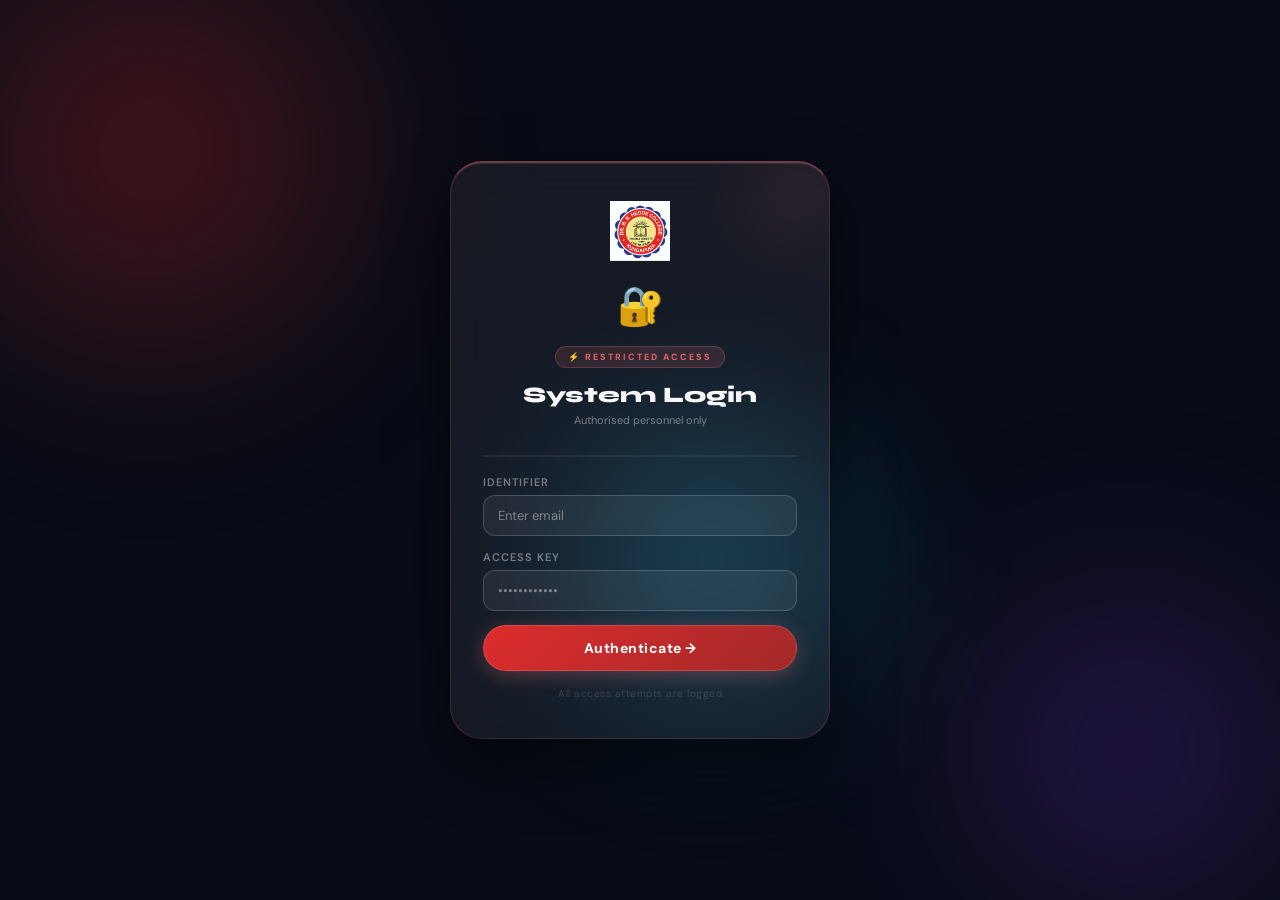
<file: frontend/admin-login.html>
<!DOCTYPE html>
<html lang="en">
<head>
<meta charset="UTF-8">
<meta name="viewport" content="width=device-width, initial-scale=1.0">
<meta name="robots" content="noindex, nofollow, noarchive, nosnippet">
<meta name="googlebot" content="noindex, nofollow">
<title>Unnati Career Portal</title>
<link rel="preconnect" href="https://fonts.googleapis.com">
<link href="https://fonts.googleapis.com/css2?family=Syne:wght@400;700;800&family=DM+Sans:wght@300;400;500;600;700&display=swap" rel="stylesheet">
<link rel="stylesheet" href="glass.css">
<style>
:root {
  --accent: hsl(0,72%,60%);
  --accent-glow: rgba(248,113,113,0.3);
  --accent-soft: rgba(248,113,113,0.12);
}
body { display:flex; align-items:center; justify-content:center; min-height:100vh; padding:20px; }
.scene__blob--1 { background: radial-gradient(circle, hsl(0,65%,40%), transparent 70%); }
.scene__blob--2 { background: radial-gradient(circle, hsl(265,60%,35%), transparent 70%); }
.page { position:relative; z-index:1; width:100%; max-width:380px; }

.card {
  padding: 38px 32px;
  background: rgba(255,255,255,0.06);
  backdrop-filter: var(--blur);
  -webkit-backdrop-filter: var(--blur);
  border: 1px solid rgba(248,113,113,0.18);
  border-top: 2px solid rgba(248,113,113,0.4);
  border-radius: var(--r-xl);
  box-shadow: 0 24px 60px rgba(0,0,0,0.6), 0 1px 0 rgba(255,255,255,0.08) inset;
  position: relative; overflow: hidden;
}
.card::before {
  content:''; position:absolute; top:-80px; right:-80px;
  width:220px; height:220px;
  background: radial-gradient(circle, rgba(248,113,113,0.08), transparent 65%);
  border-radius:50%; pointer-events:none;
}

.card-header { text-align:center; margin-bottom:28px; position:relative; z-index:1; }
.lock-icon { font-size:38px; margin-bottom:14px; animation:pulse-lock 3s ease-in-out infinite; }
@keyframes pulse-lock { 0%,100%{transform:scale(1);} 50%{transform:scale(1.07);} }
.restrict-badge {
  display:inline-block; padding:4px 12px;
  background: rgba(248,113,113,0.12);
  border: 1px solid rgba(248,113,113,0.25);
  border-radius:50px;
  font-size:9px; font-weight:700; text-transform:uppercase; letter-spacing:2px;
  color:hsl(0,72%,65%); margin-bottom:14px;
}
.card-title { font-family:var(--font-display); font-size:22px; font-weight:800; margin-bottom:5px; }
.card-sub   { font-size:11px; color:var(--text-3); }

.attempts-bar { height:2px; background:rgba(255,255,255,0.06); border-radius:1px; margin-bottom:18px; overflow:hidden; }
.attempts-fill { height:100%; width:0%; background:hsl(0,72%,60%); border-radius:1px; transition:width 0.4s; }

.fi-shake { animation: shake 0.4s ease; }
@keyframes shake { 0%,100%{transform:translateX(0);} 20%,60%{transform:translateX(-6px);} 40%,80%{transform:translateX(6px);} }

.login-btn {
  width:100%; padding:13px;
  background: linear-gradient(135deg, hsl(0,72%,52%), hsl(0,60%,40%));
  border: 1px solid rgba(255,255,255,0.15);
  border-radius:50px;
  font-size:14px; font-weight:700; color:#fff;
  cursor:pointer; font-family:var(--font);
  box-shadow: 0 4px 20px rgba(248,113,113,0.3);
  transition: all var(--dur) var(--ease);
  letter-spacing:0.5px;
}
.login-btn:hover:not(:disabled) { transform:translateY(-2px); box-shadow:0 8px 30px rgba(248,113,113,0.4); filter:brightness(1.08); }
.login-btn:disabled { opacity:0.5; cursor:not-allowed; transform:none; }

.warn-text { text-align:center; margin-top:16px; font-size:10px; color:rgba(255,255,255,0.15); letter-spacing:0.5px; }

.lockout-screen { text-align:center; padding:16px 0; display:none; }
.lockout-icon   { font-size:40px; margin-bottom:12px; }
.lockout-title  { font-family:var(--font-display); font-size:18px; font-weight:800; color:hsl(0,72%,60%); margin-bottom:8px; }
.lockout-timer  { font-size:32px; font-weight:800; color:hsl(0,72%,60%); margin:12px 0; font-variant-numeric:tabular-nums; }
.lockout-msg    { font-size:12px; color:var(--text-3); line-height:1.6; }
</style>
</head>
<body>
<div class="scene" aria-hidden="true">
  <div class="scene__blob scene__blob--1"></div>
  <div class="scene__blob scene__blob--2"></div>
  <div class="scene__blob scene__blob--3"></div>
</div>
<div id="toastContainer"></div>
<div class="page">
  <div class="card">
    <div class="card-header">
      <img src="assets/college_logo.png" alt="Logo" style="width:60px;height:60px;object-fit:contain;margin-bottom:15px;">
      <div class="lock-icon" id="lockIcon">🔐</div>
      <div class="restrict-badge">⚡ Restricted Access</div>
      <div class="card-title">System Login</div>
      <div class="card-sub">Authorised personnel only</div>
    </div>

    <div class="attempts-bar"><div class="attempts-fill" id="attemptsFill"></div></div>

    <div id="loginForm">
      <div class="field">
        <label class="field-label">Identifier</label>
        <input class="field-input" type="email" id="aEmail" placeholder="Enter email" autocomplete="off" spellcheck="false">
        <div class="field-err" id="e1">Required.</div>
      </div>
      <div class="field">
        <label class="field-label">Access Key</label>
        <input class="field-input" type="password" id="aPass" placeholder="••••••••••••" autocomplete="new-password">
        <div class="field-err" id="e2">Required.</div>
      </div>
      <div class="gen-err" id="aErr"></div>
      <button class="login-btn" id="loginBtn" onclick="doAdminLogin()">Authenticate →</button>
    </div>

    <div class="lockout-screen" id="lockoutScreen">
      <div class="lockout-icon">🚫</div>
      <div class="lockout-title">Access Suspended</div>
      <div class="lockout-timer" id="lockTimer">5:00</div>
      <div class="lockout-msg">Too many failed attempts.<br>Please wait before trying again.</div>
    </div>

    <div class="warn-text">All access attempts are logged</div>
  </div>
</div>

<script src="api.js"></script>
<script>
'use strict';
const MAX_ATTEMPTS=5, LOCKOUT_SECS=300, PFX='_sys_';
let attempts=parseInt(sessionStorage.getItem(PFX+'att')||'0');
let lockedUntil=parseInt(sessionStorage.getItem(PFX+'lk')||'0');
let lockTimerInterval=null;
(function init(){
  if(lockedUntil&&Date.now()<lockedUntil){showLockout();}
  else if(lockedUntil&&Date.now()>=lockedUntil){attempts=0;sessionStorage.removeItem(PFX+'att');sessionStorage.removeItem(PFX+'lk');}
  updateBar();
})();
async function doAdminLogin(){
  if(lockedUntil&&Date.now()<lockedUntil){showLockout();return;}
  const email=document.getElementById('aEmail').value.trim();
  const pass=document.getElementById('aPass').value.trim();
  let ok=true;
  if(!email){showE('e1');ok=false;}else hideE('e1');
  if(!pass){showE('e2');ok=false;}else hideE('e2');
  if(!ok)return;
  const btn=document.getElementById('loginBtn');
  btn.disabled=true;btn.textContent='Verifying…';
  await new Promise(r=>setTimeout(r,600+Math.random()*400));
  try{
    const res=await Auth.adminLogin(email,pass);
    setToken(res.access_token);
    setSession({id:0,name:'Admin',role:'admin'});
    attempts=0;sessionStorage.removeItem(PFX+'att');sessionStorage.removeItem(PFX+'lk');
    document.getElementById('lockIcon').textContent='✅';
    btn.textContent='Access Granted';
    btn.style.background='linear-gradient(135deg,hsl(152,69%,40%),hsl(152,60%,30%))';
    setTimeout(()=>window.location.href='app.html',700);
  }catch(err){
    attempts++;sessionStorage.setItem(PFX+'att',attempts);updateBar();
    ['aEmail','aPass'].forEach(id=>{const el=document.getElementById(id);el.classList.remove('fi-shake');void el.offsetWidth;el.classList.add('fi-shake');});
    document.getElementById('aPass').value='';
    if(attempts>=MAX_ATTEMPTS){
      lockedUntil=Date.now()+LOCKOUT_SECS*1000;sessionStorage.setItem(PFX+'lk',lockedUntil);showLockout();
    }else{
      const rem=MAX_ATTEMPTS-attempts;
      showGE('aErr',rem===1?'⚠️ Invalid. 1 attempt remaining before lockout.':`Invalid credentials. ${rem} attempts remaining.`);
      btn.disabled=false;btn.textContent='Authenticate →';
    }
  }
}
function updateBar(){ document.getElementById('attemptsFill').style.width=(attempts/MAX_ATTEMPTS*100)+'%'; }
function showLockout(){
  document.getElementById('loginForm').style.display='none';
  document.getElementById('lockoutScreen').style.display='block';
  document.getElementById('lockIcon').textContent='🚫';
  if(lockTimerInterval)clearInterval(lockTimerInterval);
  lockTimerInterval=setInterval(()=>{
    const rem=Math.max(0,lockedUntil-Date.now());
    if(rem<=0){clearInterval(lockTimerInterval);attempts=0;lockedUntil=0;sessionStorage.removeItem(PFX+'att');sessionStorage.removeItem(PFX+'lk');document.getElementById('lockoutScreen').style.display='none';document.getElementById('loginForm').style.display='block';document.getElementById('lockIcon').textContent='🔐';updateBar();return;}
    const m=Math.floor(rem/60000),s=Math.floor((rem%60000)/1000);
    document.getElementById('lockTimer').textContent=`${m}:${s.toString().padStart(2,'0')}`;
  },500);
}
document.addEventListener('keydown',e=>{if(e.key==='Enter'&&document.getElementById('loginForm').style.display!=='none')doAdminLogin();});
document.addEventListener('contextmenu',e=>e.preventDefault());
</script>
</body>
</html>
</file>
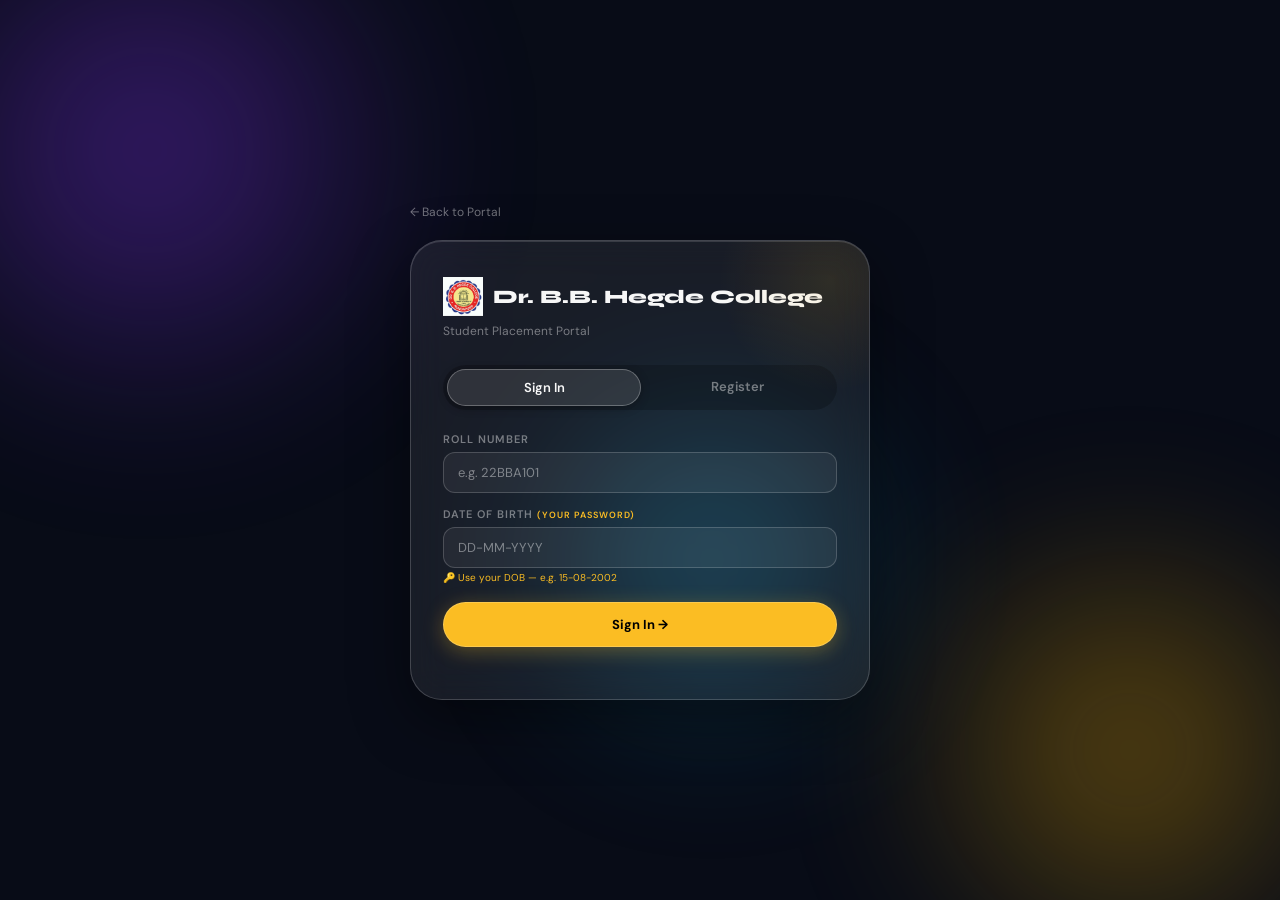
<file: frontend/student-login.html>
<!DOCTYPE html>
<html lang="en">
<head>
<meta charset="UTF-8">
<meta name="viewport" content="width=device-width, initial-scale=1.0">
<title>Unnati Career Portal — Student Login</title>
<link rel="preconnect" href="https://fonts.googleapis.com">
<link href="https://fonts.googleapis.com/css2?family=Syne:wght@400;700;800&family=DM+Sans:wght@300;400;500;600;700&display=swap" rel="stylesheet">
<link rel="stylesheet" href="glass.css">
<style>
body { display:flex; align-items:center; justify-content:center; min-height:100vh; padding:20px; }
.page { position:relative; z-index:1; width:100%; max-width:460px; }

.back-link {
  display:inline-flex; align-items:center; gap:6px;
  font-size:12px; color:var(--text-3);
  margin-bottom:20px; cursor:pointer;
  transition:color var(--dur);
}
.back-link:hover { color:var(--text-1); }

.card {
  padding: 36px 32px;
  background: rgba(255,255,255,0.07);
  backdrop-filter: var(--blur);
  -webkit-backdrop-filter: var(--blur);
  border: 1px solid var(--glass-border);
  border-radius: var(--r-xl);
  box-shadow: var(--glass-shadow-lg);
  position: relative; overflow: hidden;
}
.card::before {
  content:''; position:absolute; top:-80px; right:-80px;
  width:240px; height:240px;
  background: radial-gradient(circle, rgba(251,191,36,0.1), transparent 65%);
  border-radius:50%; pointer-events:none;
}

.logo-row { display:flex; align-items:center; gap:10px; margin-bottom:6px; }
.logo-mark { width:34px; height:34px; border-radius:9px; background:linear-gradient(135deg,var(--accent),hsl(30,95%,60%)); display:flex;align-items:center;justify-content:center; font-size:17px;font-weight:900;color:#000; box-shadow:0 4px 14px var(--accent-glow); }
.logo-text { font-family:var(--font-display); font-size:19px; font-weight:800; }
.card-sub { font-size:12px; color:var(--text-3); margin-bottom:26px; }

.tabs {
  display:flex; background:rgba(0,0,0,0.2); border-radius:50px; padding:4px;
  margin-bottom:22px;
}
.tab {
  flex:1; padding:9px; border-radius:50px; text-align:center;
  font-size:13px; font-weight:600; color:var(--text-3);
  cursor:pointer; transition:all var(--dur) var(--ease);
}
.tab.active {
  background:rgba(255,255,255,0.12);
  border:1px solid var(--glass-border-s);
  color:var(--text-1);
  box-shadow: 0 2px 10px rgba(0,0,0,0.3);
}

.dob-hint { font-size:10px; color:var(--accent); margin-top:3px; }

.two-col { display:grid; grid-template-columns:1fr 1fr; gap:10px; }
@media(max-width:440px) { .two-col { grid-template-columns:1fr; } }

.auth-switch { text-align:center; margin-top:16px; font-size:12px; color:var(--text-3); }
.auth-switch a { color:var(--accent); cursor:pointer; font-weight:600; }
</style>
</head>
<body>
<div class="scene" aria-hidden="true">
  <div class="scene__blob scene__blob--1"></div>
  <div class="scene__blob scene__blob--2"></div>
  <div class="scene__blob scene__blob--3"></div>
</div>

<div id="toastContainer"></div>

<div class="page">
  <div class="back-link" onclick="location.href='index.html'">← Back to Portal</div>

  <div class="card">
    <div class="logo-row">
      <img src="assets/college_logo.png" alt="Logo" style="width:40px;height:40px;object-fit:contain;">
      <span class="logo-text">Dr. B.B. Hegde College</span>
    </div>
    <div class="card-sub">Student Placement Portal</div>

    <div class="tabs">
      <div class="tab active" id="tabLogin" onclick="switchTab('login')">Sign In</div>
      <div class="tab" id="tabReg" onclick="switchTab('register')">Register</div>
    </div>

    <!-- LOGIN FORM -->
    <div id="loginForm">
      <div class="field">
        <label class="field-label">Roll Number</label>
        <input class="field-input" type="text" id="lUser" placeholder="e.g. 22BBA101" autocomplete="username">
        <div class="field-err" id="e1">Roll number required.</div>
      </div>
      <div class="field">
        <label class="field-label">Date of Birth <span style="color:var(--accent);font-size:9px;">(Your Password)</span></label>
        <input class="field-input" type="text" id="lPass" placeholder="DD-MM-YYYY" autocomplete="current-password">
        <div class="dob-hint">🔑 Use your DOB — e.g. 15-08-2002</div>
        <div class="field-err" id="e2">Date of birth required.</div>
      </div>
      <div class="gen-err" id="lErr"></div>
      <button class="btn-accent" style="width:100%;justify-content:center;margin-top:4px;padding:13px;" id="loginBtn" onclick="doLogin()">Sign In →</button>
    </div>

    <!-- REGISTER FORM -->
    <div id="registerForm" style="display:none;">
      <div class="two-col">
        <div class="field"><label class="field-label">Full Name</label><input class="field-input" id="rName" placeholder="Your name"><div class="field-err" id="r1">Required.</div></div>
        <div class="field"><label class="field-label">Roll Number</label><input class="field-input" id="rRoll" placeholder="22BBA101"><div class="field-err" id="r2">Required.</div></div>
        <div class="field"><label class="field-label">Date of Birth <span style="color:var(--accent);font-size:9px;">(=Password)</span></label><input class="field-input" id="rDob" placeholder="DD-MM-YYYY"><div class="field-err" id="r3">Use DD-MM-YYYY.</div></div>
        <div class="field"><label class="field-label">Email</label><input class="field-input" type="email" id="rEmail" placeholder="you@email.com"><div class="field-err" id="r4">Valid email needed.</div></div>
        <div class="field"><label class="field-label">Course</label>
          <select class="field-input" id="rCourse" style="appearance:none;">
            <option value="">Select course</option>
            <option value="B.Com">B.Com</option>
            <option value="BBA">BBA</option>
            <option value="BCA">BCA</option>
          </select>
          <div class="field-err" id="r5">Select a course.</div>
        </div>
        <div class="field"><label class="field-label">CGPA</label><input class="field-input" type="number" id="rCgpa" placeholder="8.5" min="0" max="10" step="0.1"><div class="field-err" id="r6">Valid CGPA required.</div></div>
        <div class="field"><label class="field-label">Batch Year</label><input class="field-input" type="number" id="rBatch" placeholder="2025"><div class="field-err" id="r7">Year required.</div></div>
        <div class="field"><label class="field-label">Phone</label><input class="field-input" id="rPhone" placeholder="+91 XXXXXXXXXX"></div>
      </div>
      <div class="field"><label class="field-label">Skills</label><input class="field-input" id="rSkills" placeholder="Excel, Tally, GST…"></div>
      <div class="field"><label class="field-label">Resume (PDF)</label><input class="field-input" type="file" id="rResume" accept=".pdf" style="padding:8px;"><div class="field-err" id="r8">Upload your resume.</div></div>
      <div class="gen-err" id="rErr"></div>
      <button class="btn-accent" style="width:100%;justify-content:center;margin-top:8px;padding:13px;" id="regBtn" onclick="doRegister()">Create Account →</button>
    </div>

    <div class="auth-switch">

    </div>
  </div>
</div>

<script src="api.js"></script>
<script>
'use strict';
function switchTab(t) {
  document.getElementById('tabLogin').classList.toggle('active', t==='login');
  document.getElementById('tabReg').classList.toggle('active', t==='register');
  document.getElementById('loginForm').style.display    = t==='login'    ? 'block' : 'none';
  document.getElementById('registerForm').style.display = t==='register' ? 'block' : 'none';
}

async function doLogin() {
  const roll = document.getElementById('lUser').value.trim();
  const dob  = document.getElementById('lPass').value.trim();
  let ok = true;
  if (!roll) { showE('e1'); ok=false; } else hideE('e1');
  if (!dob)  { showE('e2'); ok=false; } else hideE('e2');
  if (!ok) return;
  const btn = document.getElementById('loginBtn');
  btn.disabled = true; btn.textContent = 'Signing in…';
  try {
    const res = await Auth.studentLogin(roll, dob);
    setToken(res.access_token);
    setSession({ id: res.user_id, name: res.name, role: 'student' });
    toast('Welcome, ' + res.name + '! 🎓', 'success');
    setTimeout(() => location.href = 'app.html', 800);
  } catch(err) {
    showGE('lErr', err.message);
    btn.disabled = false; btn.textContent = 'Sign In →';
  }
}

async function doRegister() {
  const name  = document.getElementById('rName').value.trim();
  const roll  = document.getElementById('rRoll').value.trim();
  const dob   = document.getElementById('rDob').value.trim();
  const email = document.getElementById('rEmail').value.trim();
  const course= document.getElementById('rCourse').value;
  const cgpa  = parseFloat(document.getElementById('rCgpa').value);
  const batch = parseInt(document.getElementById('rBatch').value);
  const phone = document.getElementById('rPhone').value.trim();
  const skills= document.getElementById('rSkills').value.trim();
  const resume= document.getElementById('rResume').files[0];
  let ok = true;
  if (!name)                              { showE('r1'); ok=false; } else hideE('r1');
  if (!roll)                              { showE('r2'); ok=false; } else hideE('r2');
  if (!dob||!dob.match(/^\d{2}-\d{2}-\d{4}$/)) { showE('r3'); ok=false; } else hideE('r3');
  if (!email||!email.includes('@'))       { showE('r4'); ok=false; } else hideE('r4');
  if (!course)                            { showE('r5'); ok=false; } else hideE('r5');
  if (!cgpa||cgpa<0||cgpa>10)             { showE('r6'); ok=false; } else hideE('r6');
  if (!batch||batch<2000)                 { showE('r7'); ok=false; } else hideE('r7');
  if (!resume)                            { showE('r8'); ok=false; } else hideE('r8');
  if (!ok) return;
  const btn = document.getElementById('regBtn');
  btn.disabled = true; btn.textContent = 'Creating account…';
  try {
    await Auth.register({ name, roll_no: roll, dob, email, phone, course, cgpa, skills, batch });
    const tokenRes = await Auth.studentLogin(roll, dob);
    setToken(tokenRes.access_token);
    setSession({ id: tokenRes.user_id, name: tokenRes.name, role: 'student' });
    if (resume) { try { await Students.uploadResume(resume); } catch(e) {} }
    toast('Account created! Welcome 🎓', 'success');
    setTimeout(() => location.href = 'app.html', 900);
  } catch(err) {
    showGE('rErr', err.message);
    btn.disabled = false; btn.textContent = 'Create Account →';
  }
}
document.addEventListener('keydown', e => {
  if (e.key==='Enter' && document.getElementById('loginForm').style.display !== 'none') doLogin();
});
</script>
</body>
</html>
</file>
<file: frontend/glass.css>
/**
 * glass.css — Unnati Career Portal Liquid Glass Design System
 * Shared across all pages.
 */

/* ── 1. DESIGN TOKENS ──────────────────────────────── */
:root {
  /* Glass layers */
  --glass-bg:         rgba(255,255,255,0.08);
  --glass-bg-hover:   rgba(255,255,255,0.13);
  --glass-border:     rgba(255,255,255,0.18);
  --glass-border-s:   rgba(255,255,255,0.28);
  --glass-shadow:     0 8px 32px rgba(0,0,0,0.35), 0 1px 0 rgba(255,255,255,0.12) inset;
  --glass-shadow-lg:  0 20px 60px rgba(0,0,0,0.45), 0 1px 0 rgba(255,255,255,0.14) inset;
  --blur:             blur(18px);
  --blur-sm:          blur(10px);

  /* Brand */
  --accent:       hsl(43,96%,56%);
  --accent-glow:  rgba(251,191,36,0.3);
  --accent-soft:  rgba(251,191,36,0.12);
  --green:        hsl(152,69%,50%);
  --green-soft:   rgba(52,211,153,0.12);
  --red:          hsl(0,72%,60%);
  --red-soft:     rgba(248,113,113,0.12);
  --blue:         hsl(217,91%,65%);
  --blue-soft:    rgba(96,165,250,0.12);
  --purple:       hsl(265,85%,72%);

  /* Text */
  --text-1: rgba(255,255,255,0.97);
  --text-2: rgba(255,255,255,0.70);
  --text-3: rgba(255,255,255,0.42);

  /* Spacing */
  --r-sm: 12px;
  --r-md: 18px;
  --r-lg: 24px;
  --r-xl: 32px;

  /* Typography */
  --font: 'DM Sans', 'Poppins', sans-serif;
  --font-display: 'Syne', sans-serif;

  /* Transitions */
  --ease: cubic-bezier(0.23, 1, 0.32, 1);
  --dur: 0.28s;
}

/* ── 2. RESET ───────────────────────────────────────── */
*, *::before, *::after { margin:0; padding:0; box-sizing:border-box; }
html { font-family: var(--font); font-size: 15px; scroll-behavior: smooth; }
body {
  min-height: 100vh;
  background: hsl(222,48%,6%);
  color: var(--text-1);
  -webkit-font-smoothing: antialiased;
}
a { text-decoration: none; color: inherit; }
li { list-style: none; }
button { font: inherit; background: none; border: none; cursor: pointer; color: inherit; }
input, textarea, select { font: inherit; color: inherit; background: none; border: none; display: block; width: 100%; }
::selection { background: var(--accent); color: #000; }
:focus-visible { outline: 2px solid var(--accent); outline-offset: 3px; }

/* ── 3. ANIMATED BG SCENE ──────────────────────────── */
.scene {
  position: fixed; inset: 0; z-index: 0;
  pointer-events: none; overflow: hidden;
}
.scene__blob {
  position: absolute;
  border-radius: 50%;
  filter: blur(80px);
  opacity: 0.45;
  animation: blob-drift 18s ease-in-out infinite alternate;
}
.scene__blob--1 {
  width: 600px; height: 600px;
  background: radial-gradient(circle, hsl(265,80%,55%), transparent 70%);
  top: -150px; left: -150px;
  animation-duration: 20s;
}
.scene__blob--2 {
  width: 500px; height: 500px;
  background: radial-gradient(circle, hsl(43,96%,45%), transparent 70%);
  bottom: -100px; right: -100px;
  animation-duration: 24s; animation-direction: alternate-reverse;
}
.scene__blob--3 {
  width: 400px; height: 400px;
  background: radial-gradient(circle, hsl(195,80%,45%), transparent 70%);
  top: 40%; left: 40%;
  animation-duration: 28s;
}
@keyframes blob-drift {
  0%   { transform: translate(0,0) scale(1); }
  33%  { transform: translate(40px,-60px) scale(1.08); }
  66%  { transform: translate(-30px,50px) scale(0.94); }
  100% { transform: translate(60px,20px) scale(1.05); }
}

/* ── 4. GLASS UTILITY ───────────────────────────────── */
.glass {
  background: var(--glass-bg);
  backdrop-filter: var(--blur);
  -webkit-backdrop-filter: var(--blur);
  border: 1px solid var(--glass-border);
  box-shadow: var(--glass-shadow);
}
.glass-sm {
  background: var(--glass-bg);
  backdrop-filter: var(--blur-sm);
  -webkit-backdrop-filter: var(--blur-sm);
  border: 1px solid var(--glass-border);
}

/* ── 5. BUTTONS ─────────────────────────────────────── */
.btn-glass {
  display: inline-flex; align-items: center; gap: 8px;
  padding: 10px 20px;
  background: var(--glass-bg);
  backdrop-filter: var(--blur-sm);
  -webkit-backdrop-filter: var(--blur-sm);
  border: 1px solid var(--glass-border-s);
  border-radius: 50px;
  font-size: 13px; font-weight: 600; color: var(--text-1);
  transition: all var(--dur) var(--ease);
  cursor: pointer; white-space: nowrap;
}
.btn-glass:hover {
  background: var(--glass-bg-hover);
  border-color: rgba(255,255,255,0.4);
  transform: translateY(-2px);
  box-shadow: 0 8px 24px rgba(0,0,0,0.3);
}
.btn-accent {
  display: inline-flex; align-items: center; gap: 8px;
  padding: 10px 22px;
  background: var(--accent);
  border: 1px solid rgba(255,255,255,0.2);
  border-radius: 50px;
  font-size: 13px; font-weight: 700; color: #000;
  transition: all var(--dur) var(--ease);
  cursor: pointer; white-space: nowrap;
  box-shadow: 0 4px 20px var(--accent-glow);
}
.btn-accent:hover {
  transform: translateY(-2px);
  box-shadow: 0 8px 32px var(--accent-glow);
  filter: brightness(1.08);
}
.btn-accent:disabled { opacity: 0.5; cursor: not-allowed; transform: none; }
.btn-glass:disabled  { opacity: 0.5; cursor: not-allowed; transform: none; }

/* sm / danger variants */
.btn-sm  { padding: 7px 14px; font-size: 12px; }
.btn-danger { background: var(--red-soft); border-color: rgba(248,113,113,0.3); color: var(--red); }
.btn-danger:hover { background: rgba(248,113,113,0.2); }
.btn-success { background: var(--green-soft); border-color: rgba(52,211,153,0.3); color: var(--green); }

/* ── 6. BADGES ──────────────────────────────────────── */
.badge {
  display: inline-flex; align-items: center;
  padding: 3px 10px;
  border-radius: 50px;
  font-size: 11px; font-weight: 600;
}
.badge-yellow { background: var(--accent-soft); color: var(--accent); border: 1px solid rgba(251,191,36,0.25); }
.badge-green  { background: var(--green-soft);  color: var(--green);  border: 1px solid rgba(52,211,153,0.25); }
.badge-red    { background: var(--red-soft);    color: var(--red);    border: 1px solid rgba(248,113,113,0.25); }
.badge-blue   { background: var(--blue-soft);   color: var(--blue);   border: 1px solid rgba(96,165,250,0.25); }
.badge-gray   { background: rgba(255,255,255,0.06); color: var(--text-2); border: 1px solid var(--glass-border); }

/* ── 7. FORM ELEMENTS ───────────────────────────────── */
.field { margin-bottom: 14px; }
.field-label {
  display: block; font-size: 11px; font-weight: 600;
  color: var(--text-3); text-transform: uppercase; letter-spacing: 1px;
  margin-bottom: 6px;
}
.field-input {
  width: 100%; padding: 11px 14px;
  background: rgba(255,255,255,0.06);
  border: 1px solid var(--glass-border);
  border-radius: var(--r-sm);
  color: var(--text-1); font-size: 13px;
  transition: border-color var(--dur), background var(--dur);
}
.field-input:focus {
  outline: none;
  border-color: rgba(251,191,36,0.5);
  background: rgba(255,255,255,0.09);
}
.field-input::placeholder { color: var(--text-3); }
.field-input option { background: hsl(222,40%,10%); }
.field-err {
  font-size: 11px; color: var(--red);
  margin-top: 4px; display: none;
}
.field-err.show { display: block; }
.gen-err {
  font-size: 12px; color: var(--red);
  padding: 10px 12px;
  background: var(--red-soft);
  border: 1px solid rgba(248,113,113,0.25);
  border-radius: var(--r-sm);
  margin-bottom: 12px; display: none;
}
.gen-err.show { display: block; }

/* ── 8. TABLE ────────────────────────────────────────── */
.glass-table { width: 100%; border-collapse: collapse; font-size: 13px; }
.glass-table th {
  text-align: left; padding: 9px 12px;
  color: var(--text-3); font-size: 10px; font-weight: 600;
  text-transform: uppercase; letter-spacing: 1px;
  border-bottom: 1px solid var(--glass-border);
}
.glass-table td {
  padding: 10px 12px;
  border-bottom: 1px solid rgba(255,255,255,0.05);
  color: var(--text-2); vertical-align: middle;
}
.glass-table tr:last-child td { border-bottom: none; }
.glass-table tr:hover td { background: rgba(255,255,255,0.03); }

/* ── 9. TOAST ────────────────────────────────────────── */
#toastContainer {
  position: fixed; bottom: 20px; right: 20px; z-index: 9999;
  display: flex; flex-direction: column; gap: 8px;
}
.toast {
  display: flex; align-items: center; gap: 10px;
  padding: 12px 16px;
  background: rgba(15,15,25,0.85);
  backdrop-filter: blur(20px);
  -webkit-backdrop-filter: blur(20px);
  border: 1px solid var(--glass-border);
  border-radius: var(--r-md);
  font-size: 13px; color: var(--text-1);
  box-shadow: var(--glass-shadow-lg);
  animation: toast-in 0.3s var(--ease);
  min-width: 240px;
}
.toast.success { border-color: rgba(52,211,153,0.4); }
.toast.error   { border-color: rgba(248,113,113,0.4); }
.toast.info    { border-color: rgba(251,191,36,0.4); }
@keyframes toast-in  { from { transform: translateX(110%); opacity: 0; } to { transform: none; opacity: 1; } }
@keyframes toast-out { from { transform: none; opacity: 1; } to { transform: translateX(110%); opacity: 0; } }

/* ── 10. MODAL ────────────────────────────────────────── */
.modal-overlay {
  position: fixed; inset: 0; z-index: 800;
  background: rgba(0,0,0,0.6);
  backdrop-filter: blur(6px);
  display: flex; align-items: center; justify-content: center;
  padding: 20px;
  opacity: 0; pointer-events: none;
  transition: opacity var(--dur);
}
.modal-overlay.active { opacity: 1; pointer-events: all; }
.modal-box {
  width: 100%; max-width: 480px;
  max-height: 90vh;
  overflow-y: auto;
  background: rgba(10,12,22,0.85);
  backdrop-filter: var(--blur);
  -webkit-backdrop-filter: var(--blur);
  border: 1px solid var(--glass-border);
  border-radius: var(--r-xl);
  padding: 28px;
  box-shadow: var(--glass-shadow-lg);
  transform: scale(0.94) translateY(10px);
  transition: transform var(--dur) var(--ease);
}
.modal-overlay.active .modal-box { transform: scale(1) translateY(0); }
.modal-header {
  display: flex; justify-content: space-between; align-items: center;
  margin-bottom: 22px;
}
.modal-header h3 { font-size: 17px; font-weight: 700; }
.modal-close {
  width: 28px; height: 28px;
  display: flex; align-items: center; justify-content: center;
  border-radius: 50%;
  background: rgba(255,255,255,0.08);
  font-size: 16px; color: var(--text-2);
  cursor: pointer; transition: background var(--dur);
}
.modal-close:hover { background: rgba(255,255,255,0.15); }
.modal-grid { display: grid; grid-template-columns: 1fr 1fr; gap: 10px; }
@media (max-width: 500px) { .modal-grid { grid-template-columns: 1fr; } }

/* ── 11. SECTION TITLE ───────────────────────────────── */
.section-title {
  font-family: var(--font-display);
  font-size: 12px; font-weight: 700;
  text-transform: uppercase; letter-spacing: 2px;
  color: var(--accent); margin-bottom: 14px;
}

/* ── 12. STAT CARD ───────────────────────────────────── */
.stat-list { display: flex; flex-wrap: wrap; gap: 10px; margin-bottom: 22px; }
.stat-card {
  flex: 1; min-width: 90px;
  text-align: center; padding: 16px 12px;
  background: var(--glass-bg);
  backdrop-filter: var(--blur-sm);
  -webkit-backdrop-filter: var(--blur-sm);
  border: 1px solid var(--glass-border);
  border-radius: var(--r-md);
}
.stat-num { font-size: 26px; font-weight: 800; letter-spacing: -1px; margin-bottom: 3px; }
.stat-label { font-size: 10px; font-weight: 600; text-transform: uppercase; letter-spacing: 1px; color: var(--text-3); }
.yellow-text { color: var(--accent); }
.green-text  { color: var(--green); }
.red-text    { color: var(--red); }
.blue-text   { color: var(--blue); }

/* ── 13. JOB CARD ────────────────────────────────────── */
.job-card {
  padding: 18px;
  background: var(--glass-bg);
  backdrop-filter: var(--blur-sm);
  -webkit-backdrop-filter: var(--blur-sm);
  border: 1px solid var(--glass-border);
  border-radius: var(--r-lg);
  margin-bottom: 12px;
  transition: border-color var(--dur), transform var(--dur) var(--ease);
}
.job-card:hover { border-color: rgba(255,255,255,0.28); transform: translateY(-2px); }
.job-company { font-size: 11px; font-weight: 700; color: var(--accent); text-transform: uppercase; letter-spacing: 1px; margin-bottom: 5px; }
.job-title   { font-size: 15px; font-weight: 700; color: var(--text-1); margin-bottom: 10px; display: flex; align-items: center; gap: 8px; flex-wrap: wrap; }
.job-badges  { display: flex; flex-wrap: wrap; gap: 6px; margin-bottom: 10px; }
.job-desc    { font-size: 12px; color: var(--text-2); line-height: 1.6; margin-bottom: 10px; }
.job-actions { display: flex; gap: 8px; flex-wrap: wrap; }
.eligible-tag { font-size: 10px; font-weight: 700; padding: 2px 8px; border-radius: 50px; }
.eligible     { background: var(--green-soft); color: var(--green); border: 1px solid rgba(52,211,153,0.3); }
.not-eligible { background: var(--red-soft);   color: var(--red);   border: 1px solid rgba(248,113,113,0.3); }

/* ── 14. APPLICANT CARD ──────────────────────────────── */
.applicant-card {
  display: flex; align-items: center; gap: 14px; flex-wrap: wrap;
  padding: 16px 18px;
  background: var(--glass-bg);
  backdrop-filter: var(--blur-sm);
  -webkit-backdrop-filter: var(--blur-sm);
  border: 1px solid var(--glass-border);
  border-radius: var(--r-lg);
  margin-bottom: 10px;
  transition: border-color var(--dur);
}
.applicant-card:hover { border-color: rgba(255,255,255,0.28); }
.app-av {
  width: 44px; height: 44px; border-radius: 50%;
  background: linear-gradient(135deg, var(--purple), var(--blue));
  display: flex; align-items: center; justify-content: center;
  font-size: 14px; font-weight: 800; color: #fff; flex-shrink: 0;
}
.app-info { flex: 1; min-width: 160px; }
.app-name { font-size: 14px; font-weight: 700; margin-bottom: 3px; }
.app-meta { font-size: 11px; color: var(--text-2); line-height: 1.6; }

/* ── 15. FILTER BAR ──────────────────────────────────── */
.filter-bar {
  display: flex; gap: 10px; flex-wrap: wrap; margin-bottom: 18px;
}
.filter-input {
  flex: 1; min-width: 160px; padding: 9px 14px;
  background: var(--glass-bg);
  backdrop-filter: var(--blur-sm);
  -webkit-backdrop-filter: var(--blur-sm);
  border: 1px solid var(--glass-border);
  border-radius: 50px;
  font-size: 13px; color: var(--text-1);
  transition: border-color var(--dur);
}
.filter-input:focus { outline: none; border-color: rgba(251,191,36,0.5); }
.filter-input::placeholder { color: var(--text-3); }
.filter-input option { background: hsl(222,40%,10%); }

/* ── 16. PROFILE BANNER ──────────────────────────────── */
.profile-banner {
  display: flex; align-items: flex-start; gap: 18px;
  padding: 20px;
  background: var(--glass-bg);
  backdrop-filter: var(--blur-sm);
  border: 1px solid var(--glass-border);
  border-radius: var(--r-xl);
  margin-bottom: 20px; flex-wrap: wrap;
}
.profile-av {
  width: 64px; height: 64px; border-radius: 50%;
  background: linear-gradient(135deg, var(--accent), var(--purple));
  display: flex; align-items: center; justify-content: center;
  font-size: 22px; font-weight: 800; color: #000; flex-shrink: 0;
}
.profile-name { font-size: 18px; font-weight: 700; margin-bottom: 6px; }
.profile-meta { font-size: 12px; color: var(--text-2); line-height: 1.8; }

/* ── 17. ANALYTICS ───────────────────────────────────── */
.analytics-hero-cards { display: grid; grid-template-columns: repeat(auto-fit, minmax(140px,1fr)); gap: 12px; margin-bottom: 20px; }
.ahcard {
  position: relative; padding: 18px 16px; text-align: center;
  background: var(--glass-bg);
  backdrop-filter: var(--blur-sm);
  border: 1px solid var(--glass-border);
  border-radius: var(--r-lg);
}
.ahcard-num   { font-size: 28px; font-weight: 800; letter-spacing: -1px; margin-bottom: 4px; }
.ahcard-label { font-size: 10px; font-weight: 600; text-transform: uppercase; letter-spacing: 1px; color: var(--text-3); }
.ahcard-icon  { position: absolute; top: 10px; right: 12px; font-size: 18px; opacity: 0.5; }

.charts-row { display: grid; grid-template-columns: 1fr 1fr; gap: 16px; margin-bottom: 16px; }
.chart-card {
  padding: 18px;
  background: var(--glass-bg);
  backdrop-filter: var(--blur-sm);
  border: 1px solid var(--glass-border);
  border-radius: var(--r-lg);
}
.chart-title { font-size: 13px; font-weight: 700; margin-bottom: 14px; color: var(--text-1); }
.chart-canvas-wrap { height: 220px; position: relative; }
.chart-canvas-wrap canvas { max-height: 220px; }
.alumni-table-wrap { padding: 18px; background: var(--glass-bg); backdrop-filter: var(--blur-sm); border: 1px solid var(--glass-border); border-radius: var(--r-lg); margin-bottom: 16px; }
.alumni-inner {}
.alumni-table { width: 100%; border-collapse: collapse; font-size: 12px; }
.alumni-table th { text-align: left; padding: 9px 10px; color: var(--text-3); font-size: 10px; text-transform: uppercase; letter-spacing: 1px; border-bottom: 1px solid var(--glass-border); font-weight: 600; }
.alumni-table td { padding: 10px 10px; border-bottom: 1px solid rgba(255,255,255,0.04); color: var(--text-2); vertical-align: middle; }
.alumni-table tr:last-child td { border-bottom: none; }
.batch-badge { display: inline-block; padding: 2px 8px; border-radius: 50px; font-size: 10px; font-weight: 700; background: var(--blue-soft); color: var(--blue); border: 1px solid rgba(96,165,250,0.3); }
.achieve-text { font-size: 10px; color: var(--text-3); }
@media (max-width: 680px) { .charts-row { grid-template-columns: 1fr; } }

/* ── 18. TABLE WRAP ──────────────────────────────────── */
.table-wrap { overflow-x: auto; }

/* ── 19. NOTIF PANEL ─────────────────────────────────── */
.notif-panel {
  position: fixed; top: 70px; right: 16px; width: 300px; z-index: 700;
  background: rgba(10,12,22,0.92);
  backdrop-filter: var(--blur);
  border: 1px solid var(--glass-border);
  border-radius: var(--r-lg);
  padding: 16px;
  box-shadow: var(--glass-shadow-lg);
  display: none;
}
.notif-panel.show { display: block; }
.notif-item { padding: 10px; border-radius: var(--r-sm); background: rgba(255,255,255,0.05); font-size: 12px; color: var(--text-2); line-height: 1.5; margin-bottom: 8px; }
.notif-item:last-child { margin-bottom: 0; }
</file>
